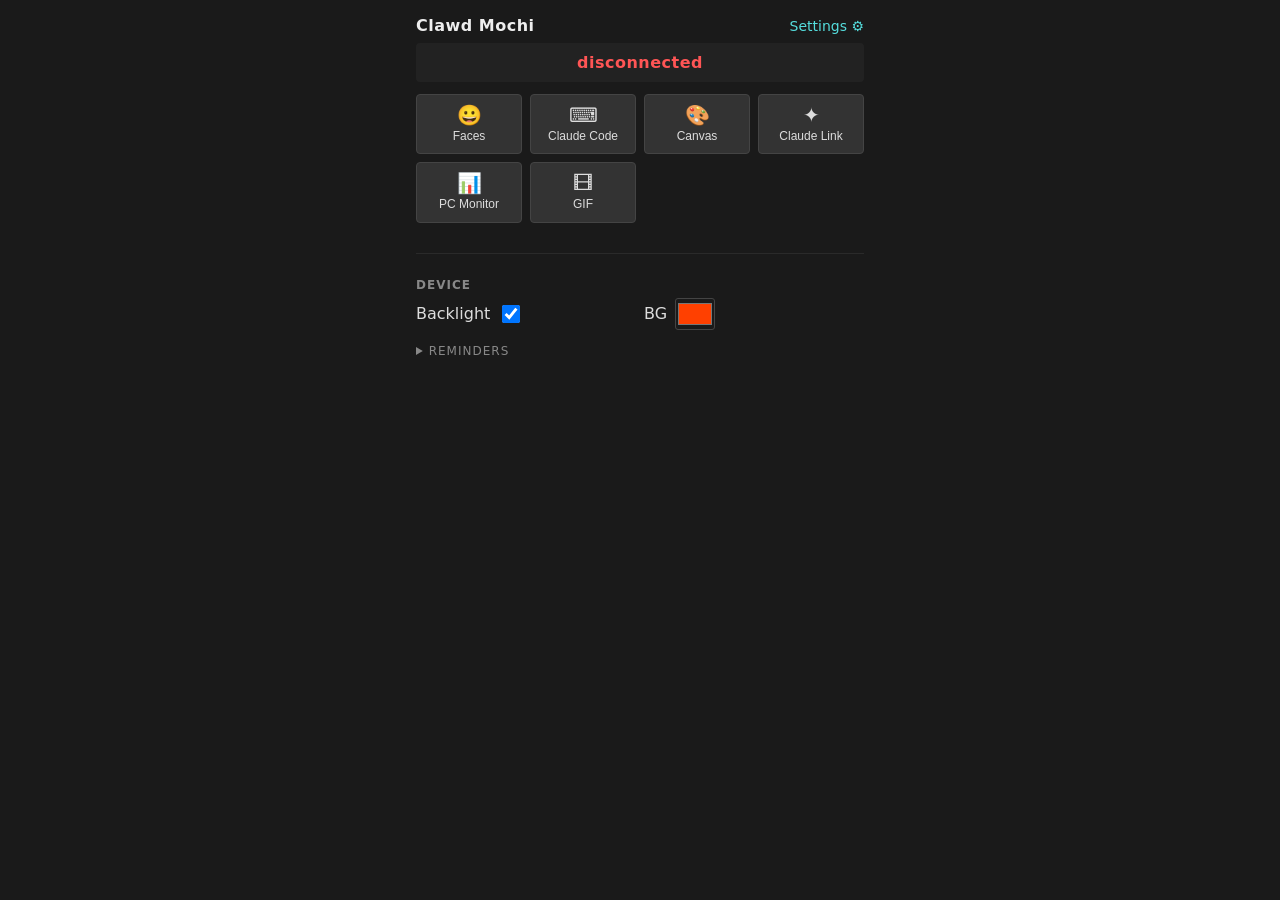
<file: data/index.html>
<!doctype html>
<html lang="en">
<head>
<meta charset="utf-8">
<meta name="viewport" content="width=device-width, initial-scale=1">
<title>Clawd Mochi</title>
<link rel="stylesheet" href="style.css">
<style>
  .rem-list { list-style:none; padding:0; margin:6px 0 0; }
  .rem-item { display:flex; align-items:center; gap:8px; padding:6px 8px; margin:4px 0;
              background:#222; border:1px solid #333; border-radius:4px; font-size:13px; color:#ddd; }
  .rem-item .rem-when { font-family:monospace; color:#5dd; }
  .rem-item .rem-text { flex:1; overflow:hidden; text-overflow:ellipsis; white-space:nowrap; }
  .rem-item .rem-tag  { color:#888; font-size:11px; }
  .rem-item button    { background:#3a2222; border:1px solid #633; color:#f88; padding:2px 9px; }
  .gif-list { list-style:none; padding:0; margin:6px 0 0; }
  .gif-item { display:flex; align-items:center; gap:8px; padding:6px 8px; margin:4px 0;
              background:#222; border:1px solid #333; border-radius:4px; font-size:13px; color:#ddd; }
  .gif-item.playing { border-color:#5dd; }
  .gif-item .gif-name { flex:1; overflow:hidden; text-overflow:ellipsis; white-space:nowrap; }
  .gif-item .gif-del  { background:#3a2222; border:1px solid #633; color:#f88; padding:2px 9px; }
  .gif-empty { color:#888; font-size:13px; padding:6px 2px; }
</style>
</head>
<body>
  <div class="topbar">
    <span class="brand">Clawd Mochi</span>
    <a href="settings.html" class="settings-link">Settings &#9881;</a>
  </div>
  <div id="status" class="connecting">connecting...</div>

  <nav class="modes">
    <button class="mode-btn" data-mode="face_show"><span class="ic">&#128512;</span>Faces</button>
    <button class="mode-btn" data-mode="claude_code"><span class="ic">&#9000;</span>Claude Code</button>
    <button class="mode-btn" data-mode="canvas"><span class="ic">&#127912;</span>Canvas</button>
    <button class="mode-btn" data-mode="claude_status"><span class="ic">&#10022;</span>Claude Link</button>
    <button class="mode-btn" data-mode="pc_monitor"><span class="ic">&#128202;</span>PC Monitor</button>
    <button class="mode-btn" data-mode="gif_player"><span class="ic">&#127902;</span>GIF</button>
  </nav>

  <section class="panels">
    <!-- Claude Code：终端输入 -->
    <div class="panel" data-panel="claude_code">
      <h3>Terminal</h3>
      <div class="row">
        <input type="text" id="term-input" placeholder="Type to send..." autocomplete="off">
      </div>
      <p class="hint-text">Keystrokes stream live to the device terminal.</p>
    </div>

    <!-- Canvas：画笔 + 清屏 + 画板 -->
    <div class="panel" data-panel="canvas">
      <h3>Canvas</h3>
      <div class="row">
        <label>Pen <input type="color" id="pen-color" value="#000000"></label>
        <button id="clear-canvas">Clear</button>
      </div>
      <div class="row pad-row">
        <canvas id="pad" width="240" height="240"></canvas>
      </div>
    </div>

    <!-- Claude Link：会话状态展示 + idle 节奏（speed 唯一消费者）-->
    <div class="panel" data-panel="claude_status">
      <h3>Claude Link</h3>
      <div class="cc-box">
        <span id="cc-badge" class="cc-pill cc-idle">idle</span>
        <div id="cc-scope-info" class="cc-scope">All projects</div>
      </div>
      <a href="settings.html" class="settings-link">Configure style &amp; scope &rarr;</a>
      <h3>Idle Speed</h3>
      <div class="row">
        <button class="speed-btn" data-speed="1">Fast</button>
        <button class="speed-btn" data-speed="2">Normal</button>
        <button class="speed-btn" data-speed="3">Slow</button>
      </div>
    </div>

    <!-- Faces：表情下拉 -->
    <div class="panel" data-panel="face_show">
      <h3>Face</h3>
      <div class="row">
        <label>Expression <select id="face-id"></select></label>
      </div>
    </div>

    <!-- PC Monitor：① 实时镜像  ② 设备显示配置 -->
    <div class="panel" data-panel="pc_monitor">
      <div class="pc-live-head">
        <h3>Live</h3>
        <span id="pc-clock">--:--</span>
      </div>
      <div id="pc-hint" class="hide"></div>
      <div id="pc-stats" class="pc-grid"></div>

      <h3>Device Display</h3>
      <div class="row">
        <button class="mon-mode-btn" data-rotate="1">Rotate</button>
        <button class="mon-mode-btn" data-rotate="0">Single</button>
      </div>
      <div class="mon-rotate-only">
        <div class="row">
          <label>Interval <input type="number" id="mon-interval" min="3" max="600"> s</label>
        </div>
        <div class="row mon-cats" id="mon-cats"></div>
      </div>
      <div class="mon-single-only">
        <div class="row"><label>Show <select id="mon-cat"></select></label></div>
      </div>
    </div>

    <!-- GIF Player：上传 + 图库（≤4 张，旋钮可切换）-->
    <div class="panel" data-panel="gif_player">
      <h3>GIF Player</h3>
      <div class="row">
        <input type="file" id="gif-file" accept="image/gif">
        <button id="gif-upload">Upload</button>
      </div>
      <p class="hint-text" id="gif-hint">&#8804;240px &middot; &#8804;512KB &middot; up to 4 GIFs</p>
      <ul id="gif-list" class="gif-list"></ul>
    </div>
  </section>

  <section class="global">
    <h3>Device</h3>
    <div class="row">
      <label class="switch">Backlight <input type="checkbox" id="backlight" checked></label>
      <label>BG <input type="color" id="bg-color" value="#ff4000"></label>
    </div>
    <details class="rem-details">
      <summary>Reminders</summary>
      <div class="row">
        <input type="time" id="rem-time">
        <input type="text" id="rem-msg" placeholder="Message..." autocomplete="off" maxlength="20">
      </div>
      <div class="row">
        <label class="switch">Daily <input type="checkbox" id="rem-daily"></label>
        <button id="rem-add">Add</button>
      </div>
      <ul id="rem-list" class="rem-list"></ul>
    </details>
  </section>

  <script src="app.js"></script>
</body>
</html>
</file>
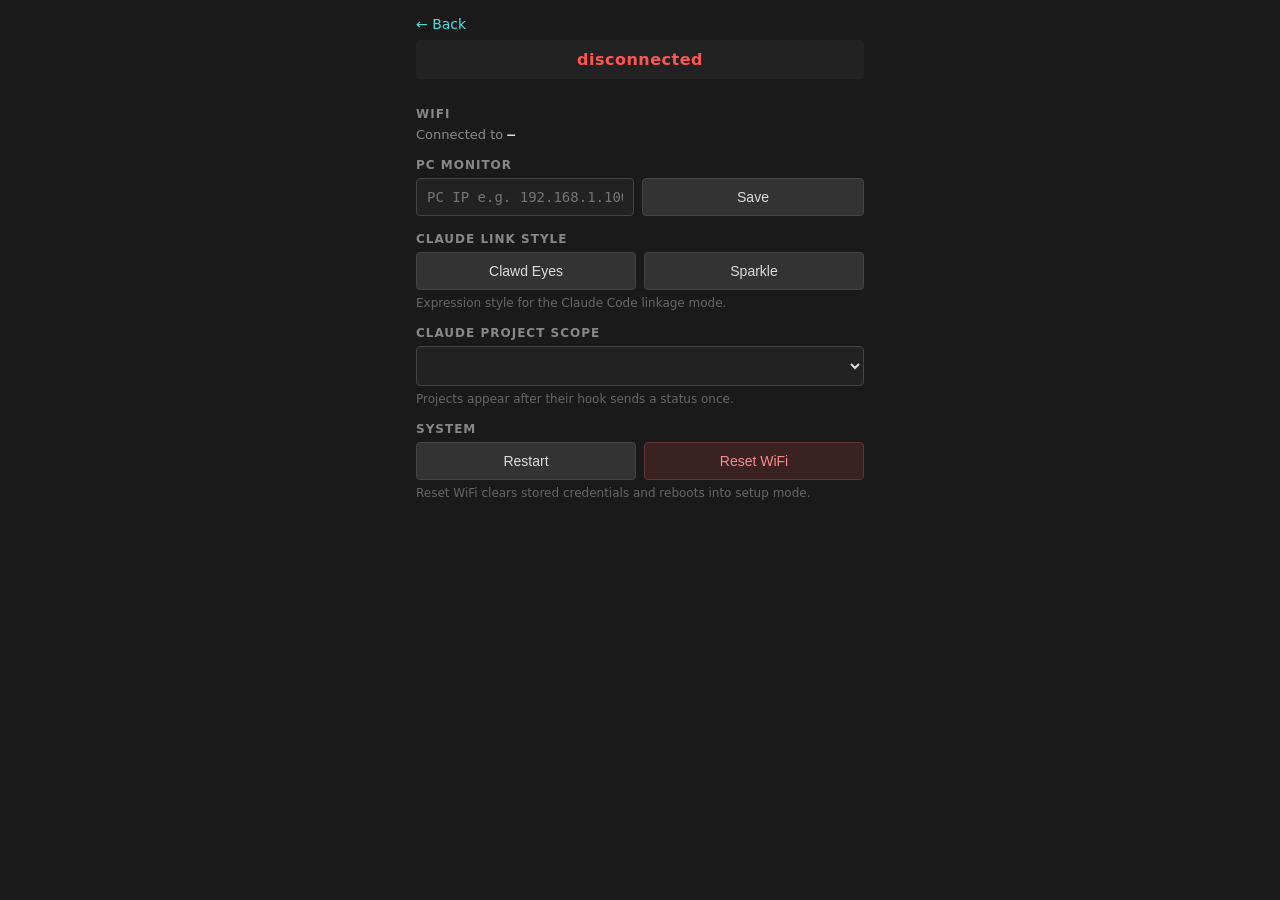
<file: data/settings.html>
<!doctype html>
<html lang="en">
<head>
<meta charset="utf-8">
<meta name="viewport" content="width=device-width, initial-scale=1">
<title>Clawd Mochi — Settings</title>
<link rel="stylesheet" href="style.css">
<style>
  .topbar { display:flex; justify-content:space-between; align-items:center; margin-bottom:8px; }
  .topbar a { color:#5dd; text-decoration:none; font-size:14px; }
  .field { margin:6px 0; color:#888; font-size:13px; }
  .field b { color:#ddd; font-family:monospace; }
  button.danger { background:#3a2222; border-color:#633; color:#f88; }
  button.danger:hover { background:#4a2626; }
  .note { color:#666; font-size:12px; margin-top:6px; }
  select {
    flex:1;
    min-width:220px;
    padding:10px;
    background:#222;
    border:1px solid #444;
    color:#ddd;
    border-radius:4px;
    font:14px system-ui;
  }
  option { background:#222; color:#ddd; }
</style>
</head>
<body>
  <div class="topbar"><a href="index.html">&#8592; Back</a></div>
  <div id="status" class="connecting">connecting...</div>

  <section class="controls">
    <h3>WiFi</h3>
    <div class="field">Connected to <b id="ssid">—</b></div>

    <h3>PC Monitor</h3>
    <div class="row">
      <input type="text" id="pcip" placeholder="PC IP e.g. 192.168.1.100" autocomplete="off">
      <button id="save-pcip">Save</button>
    </div>

    <h3>Claude Link Style</h3>
    <div class="row">
      <button class="style-btn" data-style="clawd">Clawd Eyes</button>
      <button class="style-btn" data-style="sparkle">Sparkle</button>
    </div>
    <p class="note">Expression style for the Claude Code linkage mode.</p>

    <h3>Claude Project Scope</h3>
    <div class="row">
      <select id="cc-scope"></select>
    </div>
    <p class="note">Projects appear after their hook sends a status once.</p>

    <h3>System</h3>
    <div class="row">
      <button id="restart">Restart</button>
      <button id="reset" class="danger">Reset WiFi</button>
    </div>
    <p class="note">Reset WiFi clears stored credentials and reboots into setup mode.</p>
  </section>

<script>
const statusEl = document.getElementById('status');
const ssidEl   = document.getElementById('ssid');
const pcipEl   = document.getElementById('pcip');
const styleBtns= document.querySelectorAll('.style-btn');
const scopeEl  = document.getElementById('cc-scope');
let ws = null, reconnectTimer = null;

function setConnState(cls, text) { statusEl.className = cls; statusEl.textContent = text; }
function send(msg) { if (ws && ws.readyState === WebSocket.OPEN) ws.send(JSON.stringify(msg)); }
function projectLabel(path) {
  if (!path) return 'All projects';
  const parts = path.split(/[\\/]+/).filter(Boolean);
  return parts.length ? parts[parts.length - 1] : path;
}
function renderProjectScope(projects, selected) {
  const current = (document.activeElement === scopeEl) ? scopeEl.value : (selected || '');
  scopeEl.innerHTML = '';
  const all = document.createElement('option');
  all.value = '';
  all.textContent = 'All projects';
  scopeEl.appendChild(all);
  let hasCurrent = !current;
  (projects || []).forEach(path => {
    const opt = document.createElement('option');
    opt.value = path;
    opt.textContent = projectLabel(path);
    opt.title = path;
    scopeEl.appendChild(opt);
    if (path === current) hasCurrent = true;
  });
  if (!hasCurrent) {
    const opt = document.createElement('option');
    opt.value = current;
    opt.textContent = projectLabel(current);
    opt.title = current;
    scopeEl.appendChild(opt);
  }
  scopeEl.value = current;
}

function applyState(s) {
  if (s.ssid) ssidEl.textContent = s.ssid;
  // 设备值回填，但用户正在输入时不覆盖
  if (s.pc_ip !== undefined && document.activeElement !== pcipEl) pcipEl.value = s.pc_ip || '';
  // Phase 11：联动模式风格选择器回填
  if (s.cc_style) styleBtns.forEach(b => b.classList.toggle('active', b.dataset.style === s.cc_style));
  renderProjectScope(Array.isArray(s.cc_projects) ? s.cc_projects : [], s.cc_scope || '');
}

function connect() {
  clearTimeout(reconnectTimer);
  setConnState('connecting', 'connecting...');
  ws = new WebSocket(`ws://${location.host}/ws`);
  ws.onopen  = () => setConnState('connected', 'connected');
  ws.onclose = () => { setConnState('disconnected', 'disconnected'); reconnectTimer = setTimeout(connect, 5000); };
  ws.onerror = () => setConnState('disconnected', 'disconnected');
  ws.onmessage = (e) => {
    try { const m = JSON.parse(e.data); if (m.type === 'state') applyState(m); }
    catch (err) { console.warn('bad msg', e.data, err); }
  };
}

document.getElementById('save-pcip').addEventListener('click', () => {
  send({ type: 'set_pc_ip', ip: pcipEl.value.trim() });
});
document.getElementById('restart').addEventListener('click', () => {
  if (confirm('Restart device?')) send({ type: 'restart' });
});
document.getElementById('reset').addEventListener('click', () => {
  if (confirm('Clear WiFi credentials and reboot into setup mode?')) send({ type: 'wifi_reset' });
});
styleBtns.forEach(b => b.addEventListener('click', () => {
  send({ type: 'set_cc_style', style: b.dataset.style });
  styleBtns.forEach(x => x.classList.toggle('active', x === b));
}));
scopeEl.addEventListener('change', () => {
  send({ type: 'set_cc_scope', scope: scopeEl.value });
});

connect();
</script>
</body>
</html>
</file>
<file: data/style.css>
* { box-sizing: border-box; }
html, body {
    margin: 0;
    padding: 0;
    min-height: 100vh;
    background: #1a1a1a;
    color: #ddd;
    font: 16px -apple-system, system-ui, sans-serif;
}
body {
    display: flex;
    flex-direction: column;
    padding: 16px;
    max-width: 480px;
    margin: 0 auto;
}
#status {
    text-align: center;
    font-weight: 600;
    letter-spacing: 0.5px;
    padding: 10px;
    margin-bottom: 12px;
    border-radius: 4px;
    background: #222;
}
#status.connecting   { color: #888; }
#status.connected    { color: #5dd; }
#status.disconnected { color: #f55; }

h3 {
    margin: 16px 0 6px;
    font-size: 12px;
    color: #888;
    text-transform: uppercase;
    letter-spacing: 1px;
}
.row {
    display: flex;
    gap: 8px;
    flex-wrap: wrap;
    align-items: center;
}
button {
    flex: 1;
    min-width: 80px;
    padding: 10px 12px;
    background: #333;
    border: 1px solid #444;
    color: #ddd;
    border-radius: 4px;
    font-size: 14px;
    cursor: pointer;
}
button:hover { background: #404040; }
button.active {
    background: #5dd;
    color: #1a1a1a;
    border-color: #5dd;
    font-weight: 600;
}
label {
    display: flex;
    align-items: center;
    gap: 8px;
    flex: 1;
}
input[type="color"] {
    width: 40px;
    height: 32px;
    padding: 0;
    border: 1px solid #444;
    background: transparent;
    cursor: pointer;
    border-radius: 3px;
}
input[type="checkbox"] {
    width: 18px;
    height: 18px;
}
input[type="text"] {
    flex: 1;
    padding: 10px;
    background: #222;
    border: 1px solid #444;
    color: #ddd;
    border-radius: 4px;
    font: 14px monospace;
    width: 100%;
}
select {
    flex: 1;
    padding: 10px;
    background: #222;
    border: 1px solid #444;
    color: #ddd;
    border-radius: 4px;
    font: 14px system-ui, sans-serif;
    min-width: 180px;
}
option {
    background: #222;
    color: #ddd;
}

/* 真正 disabled 的控件（如不可用的 mon-cat 复选）置灰 */
[disabled] {
    opacity: 0.35;
    pointer-events: none;
}

/* Phase 14b PC Monitor 配置 */
.hide { display: none; }
.mon-cats { gap: 6px; }
.mon-cat-chk {
    flex: 0 0 auto;
    gap: 5px;
    padding: 6px 9px;
    background: #222;
    border: 1px solid #333;
    border-radius: 4px;
    font-size: 13px;
}
.mon-cat-chk.disabled { opacity: 0.35; }
#mon-interval { width: 64px; flex: 0 0 auto; }

/* Phase 7 Drawing Pad */
.pad-row {
    justify-content: center;
    padding: 8px 0;
}
#pad {
    width: 100%;
    max-width: 280px;
    aspect-ratio: 1 / 1;
    height: auto;
    border-radius: 50%;
    background: #fff;
    border: 2px solid #444;
    touch-action: none;  /* 防止触摸滑动滚屏 */
    cursor: crosshair;
    display: block;
}

/* === Phase 15：mode 入口 + 每 mode 容器 + PC 实时镜像 === */

/* 顶栏 */
.topbar {
    display: flex;
    align-items: center;
    justify-content: space-between;
    margin-bottom: 8px;
}
.brand { font-weight: 700; letter-spacing: 0.5px; color: #eee; }
.settings-link { color: #5dd; text-decoration: none; font-size: 14px; }
.settings-link:hover { text-decoration: underline; }

/* mode 入口网格（tile chips） */
.modes {
    display: grid;
    grid-template-columns: repeat(auto-fit, minmax(92px, 1fr));
    gap: 8px;
    margin-bottom: 14px;
}
.modes .mode-btn {
    flex: none;
    min-width: 0;
    display: flex;
    flex-direction: column;
    align-items: center;
    gap: 4px;
    padding: 10px 6px;
    font-size: 12px;
    line-height: 1.2;
    text-align: center;
}
.modes .mode-btn .ic { font-size: 20px; line-height: 1; }

/* 每 mode 容器：只显 .active */
.panel { display: none; }
.panel.active {
    display: block;
    background: #202024;
    border: 1px solid #2e2e33;
    border-radius: 8px;
    padding: 2px 14px 14px;
}
.panel h3:first-child { margin-top: 10px; }
.panel .settings-link { display: inline-block; margin-top: 10px; }
.hint-text { font-size: 12px; color: #777; margin: 8px 0 0; }

/* Claude Link 状态展示 */
.cc-box {
    display: flex;
    flex-direction: column;
    align-items: center;
    gap: 8px;
    padding: 12px 0;
}
.cc-pill {
    display: inline-block;
    padding: 8px 22px;
    border-radius: 999px;
    font-weight: 700;
    font-size: 18px;
    text-transform: uppercase;
    letter-spacing: 1px;
}
.cc-idle    { background: #444;    color: #bbb; }
.cc-working { background: #3FB984; color: #10231a; }
.cc-waiting { background: #F2B544; color: #2a2000; }
.cc-scope { font-size: 13px; color: #888; }

/* PC Monitor 实时镜像 */
.pc-live-head {
    display: flex;
    align-items: baseline;
    justify-content: space-between;
    margin-bottom: 12px;
    padding-bottom: 8px;
    border-bottom: 1px solid #2a2a30;
}
.pc-live-head h3 { margin-bottom: 0; }
#pc-clock { font-family: monospace; font-size: 18px; color: #5dd; }
#pc-hint {
    padding: 14px;
    text-align: center;
    color: #888;
    background: #1c1c20;
    border: 1px solid #2e2e33;
    border-radius: 6px;
    margin: 8px 0;
}
.pc-grid {
    display: grid;
    grid-template-columns: repeat(auto-fit, minmax(140px, 1fr));
    gap: 10px;
    margin: 0 0 4px;
}
.pc-card {
    background: #1c1c20;
    border: 1px solid #2a2a30;
    border-left: 3px solid var(--acc);
    border-radius: 6px;
    padding: 11px 12px;
    display: flex;
    flex-direction: column;
    gap: 6px;
}
.pc-cat {
    font-size: 12px;
    font-weight: 700;
    letter-spacing: 1px;
    text-transform: uppercase;
    color: var(--acc);
}
.pc-main {
    font-size: 26px;
    font-weight: 700;
    color: #f3f3ee;
    margin: 0;
    line-height: 1;
}
.pc-bar {
    height: 6px;
    background: #333;
    border-radius: 3px;
    overflow: hidden;
    margin: 0;
}
.pc-bar-fill { height: 100%; background: var(--acc); border-radius: 3px; }
.pc-row { font-size: 12px; color: #bbb; font-family: monospace; line-height: 1.35; }

/* 全局区（跨 mode 常驻） */
.global {
    margin-top: 16px;
    border-top: 1px solid #2a2a2a;
    padding-top: 8px;
}
.rem-details { margin-top: 8px; }
.rem-details summary {
    cursor: pointer;
    font-size: 12px;
    color: #888;
    text-transform: uppercase;
    letter-spacing: 1px;
    padding: 6px 0;
}
.rem-details summary:hover { color: #bbb; }
</file>
